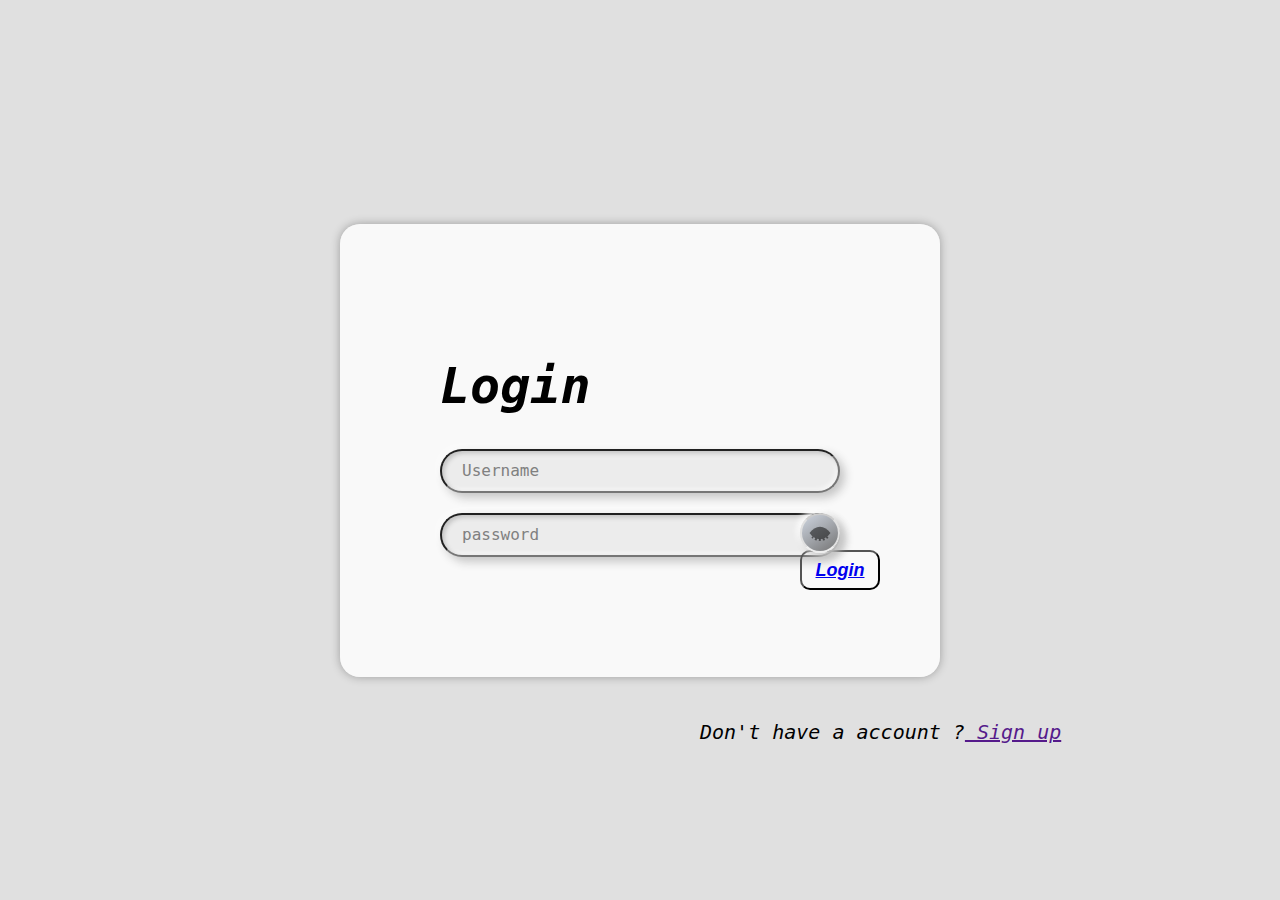
<file: login.html>
<!DOCTYPE html>
<html>
  <head>
    <link rel="stylesheet" href="Login/Loginstyle.css">
  </head>
  <body>
    <div class="img">
    <div class="login-screen">
      
      <div class="outer">
        <h1 class="log">Login</h1>
        
          <div >
            <div class="container">
            <input type="text" placeholder="Username">
            
            </div>
          </div>
          <div class="container">
            <input id="pass" type="password" placeholder="password">
            <span id="fakepass">Password</span>
            <button id="reveal" disabled="disabled"><span></span></button>
        </div>
          <button class="login" type="submit"><a href="./index.html">Login</a></button>
        
      </div>
      <div>
        <p class="signup">Don't have a account ?<a href=""> Sign up</a></p>
        </div>
    </div>
    </div>
    <script src="Login/Loginscript.js"></script>
  </body>
</html>
</file>
<file: Login/Loginstyle.css>
:root {
	--light-grey: #e0e0e0;
	--dark-grey: #c5c5c5;
}


body {
	margin: 0;
	padding: 0;
	width: 100%;
	height: 100vh;
	display: flex;
	justify-content: center;
	align-items: center;
	background: var(--light-grey);
	background-image: url('https://www.visionvivaah.com/blog/wp-content/uploads/2019/11/Top-10-Event-Management-Companies-In-India.jpg');
	font-family: monospace, Arial, Helvetica, sans-serif;
}


body * {
	box-sizing: border-box;
	outline: none;
}

.container {
    width: 100%; 
    position: relative;
  }
  

  input {
    background: #ececec;
    border: 5;
    font-size: 1em;
    box-shadow: 0.15em 0.15em 0.25em var(--dark-grey) inset,
      -0.15em -0.15em 0.25em #ffffff80 inset, 0.3em 0.3em 0.6em var(--dark-grey),
      -0.2em -0.2em 0.5em #ffffff80;
    border-radius: 40px;
    padding: 20px;
    height: 10px;
	width: 400px;
    color: #000000;
    font-family: monospace, Arial, Helvetica, sans-serif;
  }

.log{
	font-size:50px;
	font-style:italic;
}

input::placeholder {
	color: #808080;
	opacity: 1;
}

input:-ms-input-placeholder {
	color: #aaa2a2;
}

input::-ms-input-placeholder {
	color: #808080;
}

input.active {
	animation: scanning 1s ease 0s 1;
	background: linear-gradient(90deg, #02de0b 50%, #ececec 100%);
	background-repeat: no-repeat;
	background-position: -210px;
	background-color: #ececec;
}

@keyframes scanning {
	0% {
		background-position: 150px;
	}
	100% {
		background-position: -210px;
	}
}

#reveal {
	width: 40px;
	height: 40px;
	border-radius: 40px;
	border: 0;
	background: linear-gradient(145deg, #72c0ff, #0070ca);
	cursor: pointer;
	position: absolute;
	z-index: 3;
	right: 0px;
	box-shadow: 0.3em 0.3em 0.6em var(--dark-grey), -0.2em -0.2em 0.5em #fff;
	border: 2px solid var(--light-grey);
	transition: all 0.5s ease 0s;
	border-top-color: #cccccc;
	border-bottom-color: #eee;
}

#reveal:before {
	content: "";
	background: radial-gradient(
		circle at center,
		#00000080 1px,
		#00000080 2px,
		#00000080 3px,
		#00000080 4px
	);
	width: 18px;
	height: 18px;
	border-radius: 0 100%;
	transform: rotate(-45deg) skew(-10deg, -10deg);
	left: 9px;
	position: absolute;
	top: 9px;
	transition: all 0.25s ease 0s;
}

#reveal:after {
	content: "";
	width: 20px;
	height: 18px;
	border-radius: 100%;
	left: 6px;
	top: 4px;
	position: absolute;
	border: 2px dotted #fff0;
	border-bottom-color: #00000080;
	transition: all 0.25s ease 0s;
}

#reveal:disabled {
	transition: all 0.5s ease 0s;
	background: linear-gradient(145deg, #ced5e0, #757575) !important;
	cursor: default;
}

#reveal.open {
	transition: all 0.5s ease 0s;
	background: linear-gradient(145deg, #8ce88f, #009205);
}

#reveal.open:after {
	transform: rotateX(-180deg);
	top: 10px;
	background: radial-gradient(
		circle at 50% 12px,
		#00000000 1px,
		#ececec 2px,
		#ffffff 3px,
		#00000000 4px
	);
}

#reveal span:before {
	display: none;
	font-family: monospace;
}

#reveal:hover span:before {
	content: "Show Password";
	display: block;
	position: absolute;
	background: #4fa8ef;
	top: -4.5em;
	padding: 0.45em 0.5em;
	left: -0.9em;
	border-radius: 2px;
	font-size: 0.85em;
	color: #1d4c72;
	min-height: 2.25em;
}

#reveal:hover span:after {
	content: "";
	display: block;
	position: absolute;
	border: 0.7em solid transparent;
	border-top-color: #4fa8ef;
	left: 0.7em;
	top: -1.15em;
}

#reveal.open:hover span:before {
	content: "Hide Password";
	background: #61cd64 !important;
	color: #215d23;
}

#reveal.open:hover span:after {
	border-top-color: #61cd64;
}

#reveal[disabled="disabled"]:hover span:before {
	content: "Empty Password";
	background: #b3b8c0 !important;
	color: #4d4e51;
}

#reveal[disabled="disabled"]:hover span:after {
	border-top-color: #b3b8c0;
}

#fakepass {
	font-size: 1em;
	width: 0%;
	border-radius: 4px 0 0 4px;
	position: absolute;
	background: #ececec;
	z-index: 2;
	height: 40px;
	top: 0;
	right: 0;
	left: 0;
	transition: all 1s ease 0s;
	width: 0;
	line-height: 40px;
	text-indent: 10px;
	overflow: hidden;
	box-shadow: 0.15em 0.15em 0.25em var(--dark-grey) inset,
		-0.15em -0.15em 0.25em #ffffff80 inset;
	animation: scan-hide 1s ease-out 0s 1;
	color: #808080;
}

#fakepass:before {
	content: "";
	height: 40px;
	width: 0px;
	position: absolute;
	right: 13px;
	top: 0;
	box-shadow: -10px 0 20px 10px #33a4ffad, 0 0 10px 5px #33a4ffab;
}

#fakepass.scan {
	display: block;
	animation: scan-show 1s ease-out 0s 1;
	width: 0%;
	left: 0;
}

#fakepass.scan:before {
	display: none;
}

#fakepass:after {
	content: "";
	height: 40px;
	width: 2px;
	background: #92ceff;
	position: absolute;
	right: 10px;
	top: 0;
	box-shadow: 0 0 3px 1px #33a4ff, 0 0 5px 3px #33a4ff;
	animation: light 0.15s ease 0s infinite;
}

#fakepass.scan:after {
	background: #07ff10;
	box-shadow: 0 0 3px 1px #00cc08, 0 0 5px 3px #00cc08;
	right: 5px;
}

@keyframes light {
	50% {
		opacity: 0.5;
	}
}

@keyframes scan-show {
	0% {
		width: 100%;
	}
	100% {
		width: 0%;
	}
}

@keyframes scan-hide {
	0% {
		width: 0%;
		left: 0;
		right: inherit;
	}
	98% {
		width: 100%;
		left: 0;
		right: inherit;
	}
	99% {
		width: 100%;
		left: inherit;
		right: 0;
	}
	100% {
		width: 0%;
		left: inherit;
		right: 0;
	}
}

@-moz-document url-prefix() {
	#fakepass {
		text-shadow: 0 0 2px #666, 0 0 2px #666, 0 0 2px #666, 0 0 2px #666,
			0 0 2px #666, 0 0 2px #666, 0 0 2px #666, 0 0 2px #666;
	}
}
.login{
	height: 40px;
	width: 80px;
	font-style: oblique;
	font-size: large;
	font-weight: bold;
	background-color: transparent;
	position:absolute;
	top: 550px;
	left: 800px;
	border-radius: 10px;
}
.login:hover {
    background-color: #18e3f1; 
}
.outer{
	background-color: rgba(255, 255, 255, 0.8); 
    padding: 100px;
    border-radius: 20px;
    box-shadow: 0px 0px 10px 0px rgba(0, 0, 0, 0.3);
}
input[type="text"],
input[type="password"] {
  margin-bottom: 20px; 
}
.signup{
	font-style: italic;
	position: absolute;
	top: 700px;
	left: 700px;
	font-size: 20px;
}
.img{
	background-image: url('https://lh5.googleusercontent.com/proxy/U47y8_8HB4T3IGrTq8aLyb7mvbHtMoRG5fgKPx1OnadMmRBGrSUbtLhKQXUE3RondLGoaq13Zn5cFIjWXyDaykiaJe_QbDFpfbEE2hz_itTaOS7alvigY8-WZA');
	mask-image: blur(5px);
	border-radius: 20px;
}
</file>
